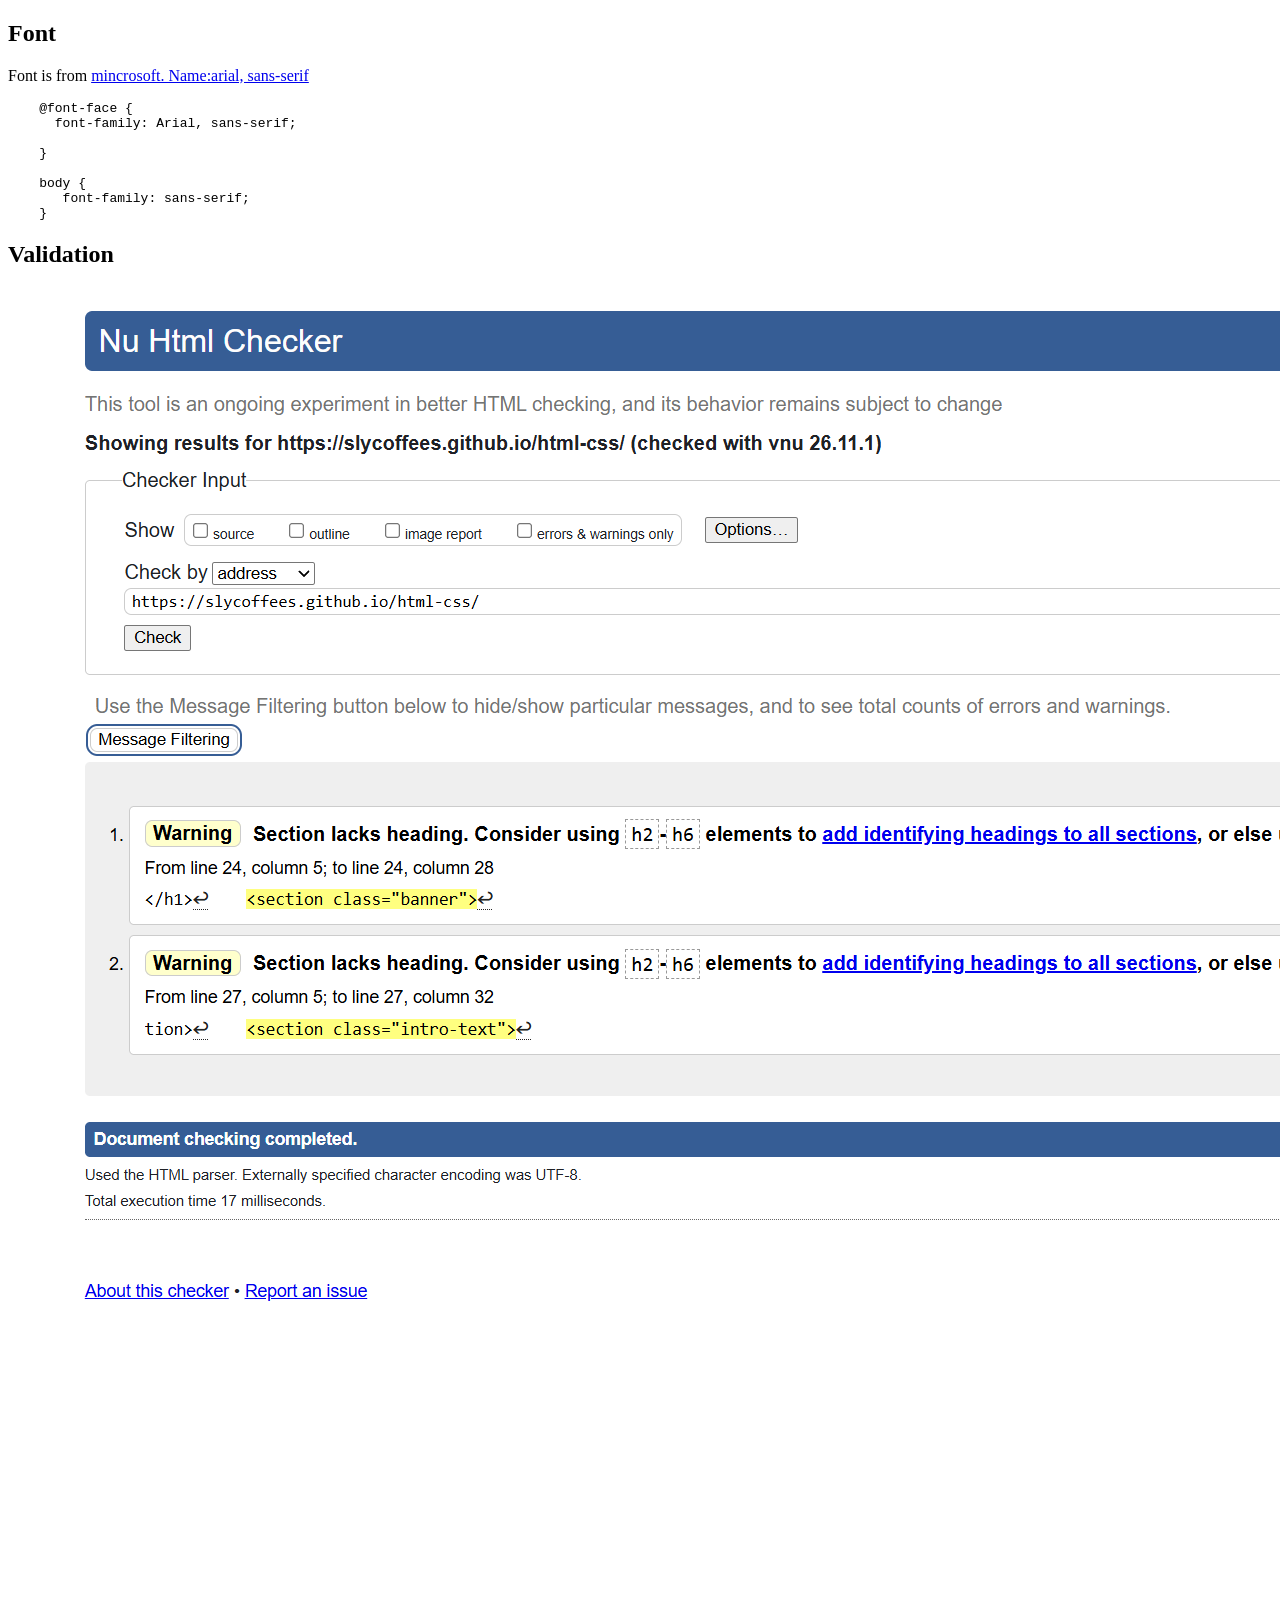
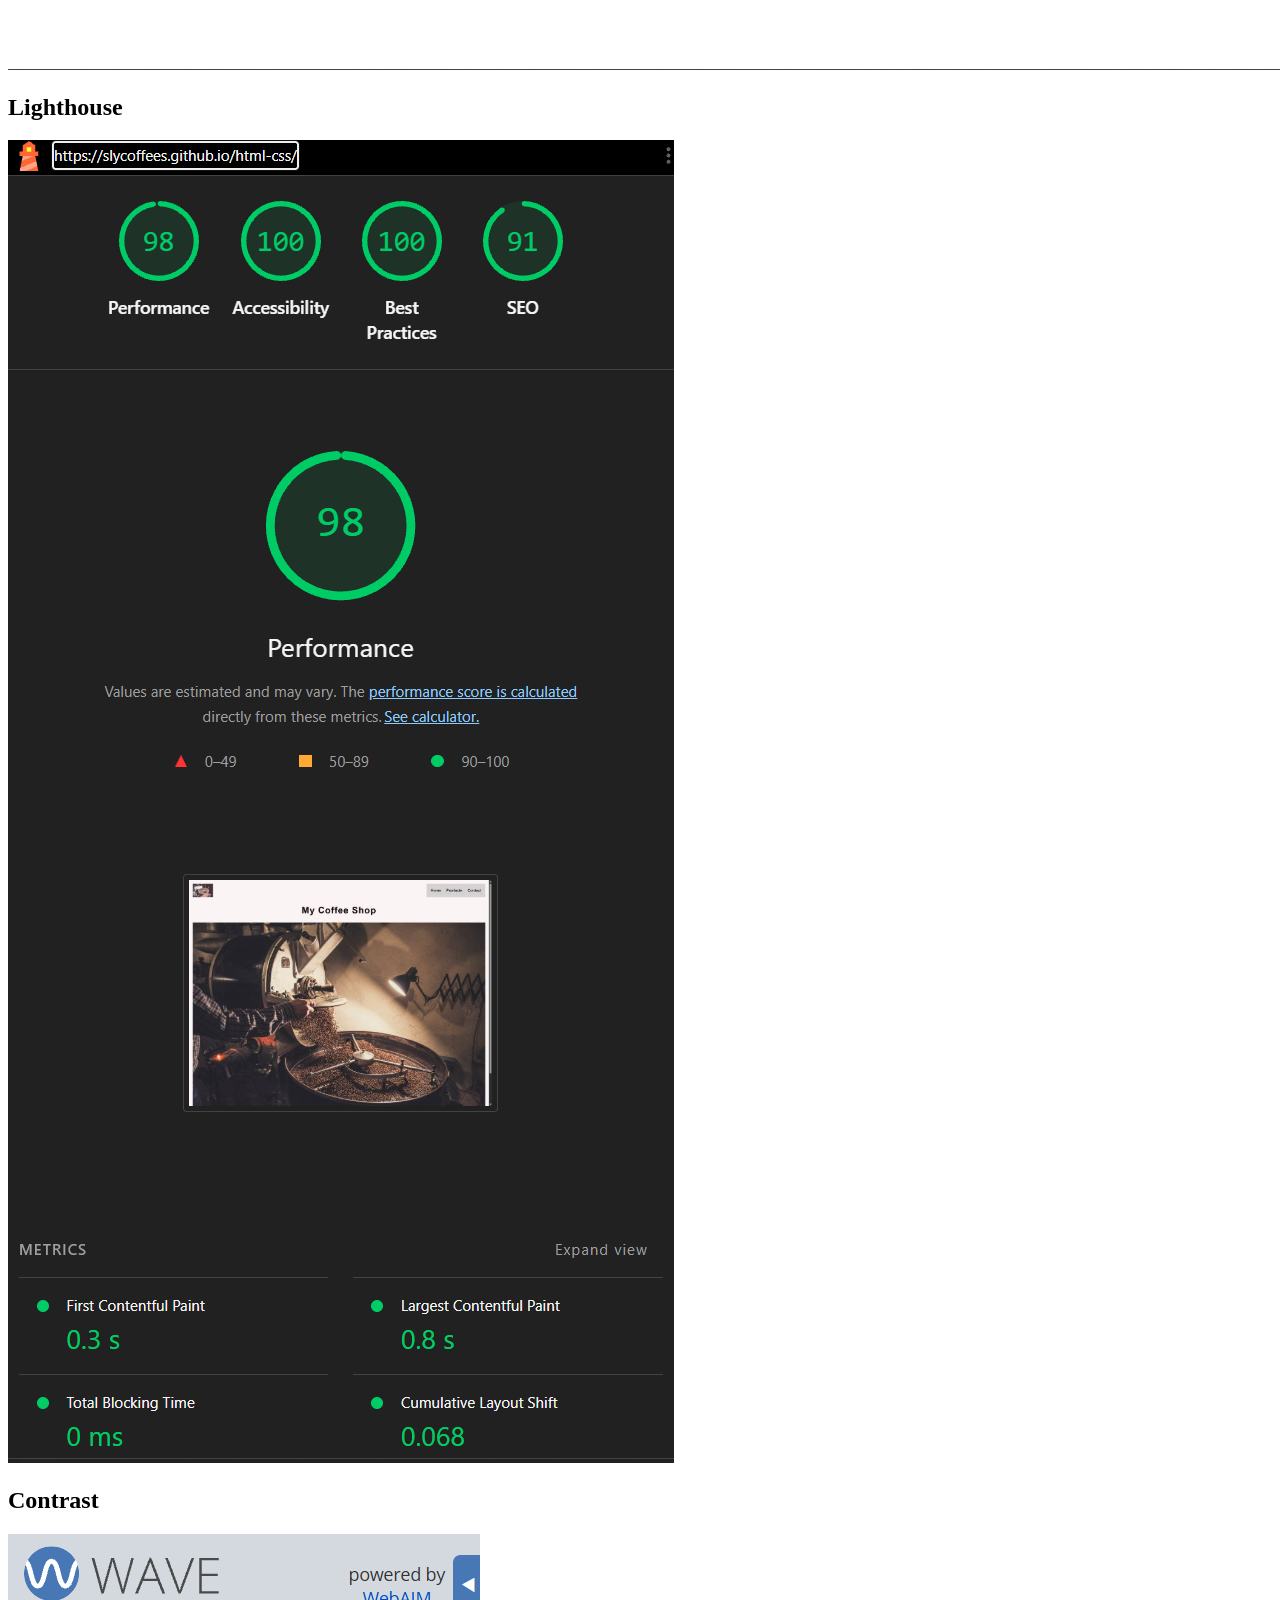
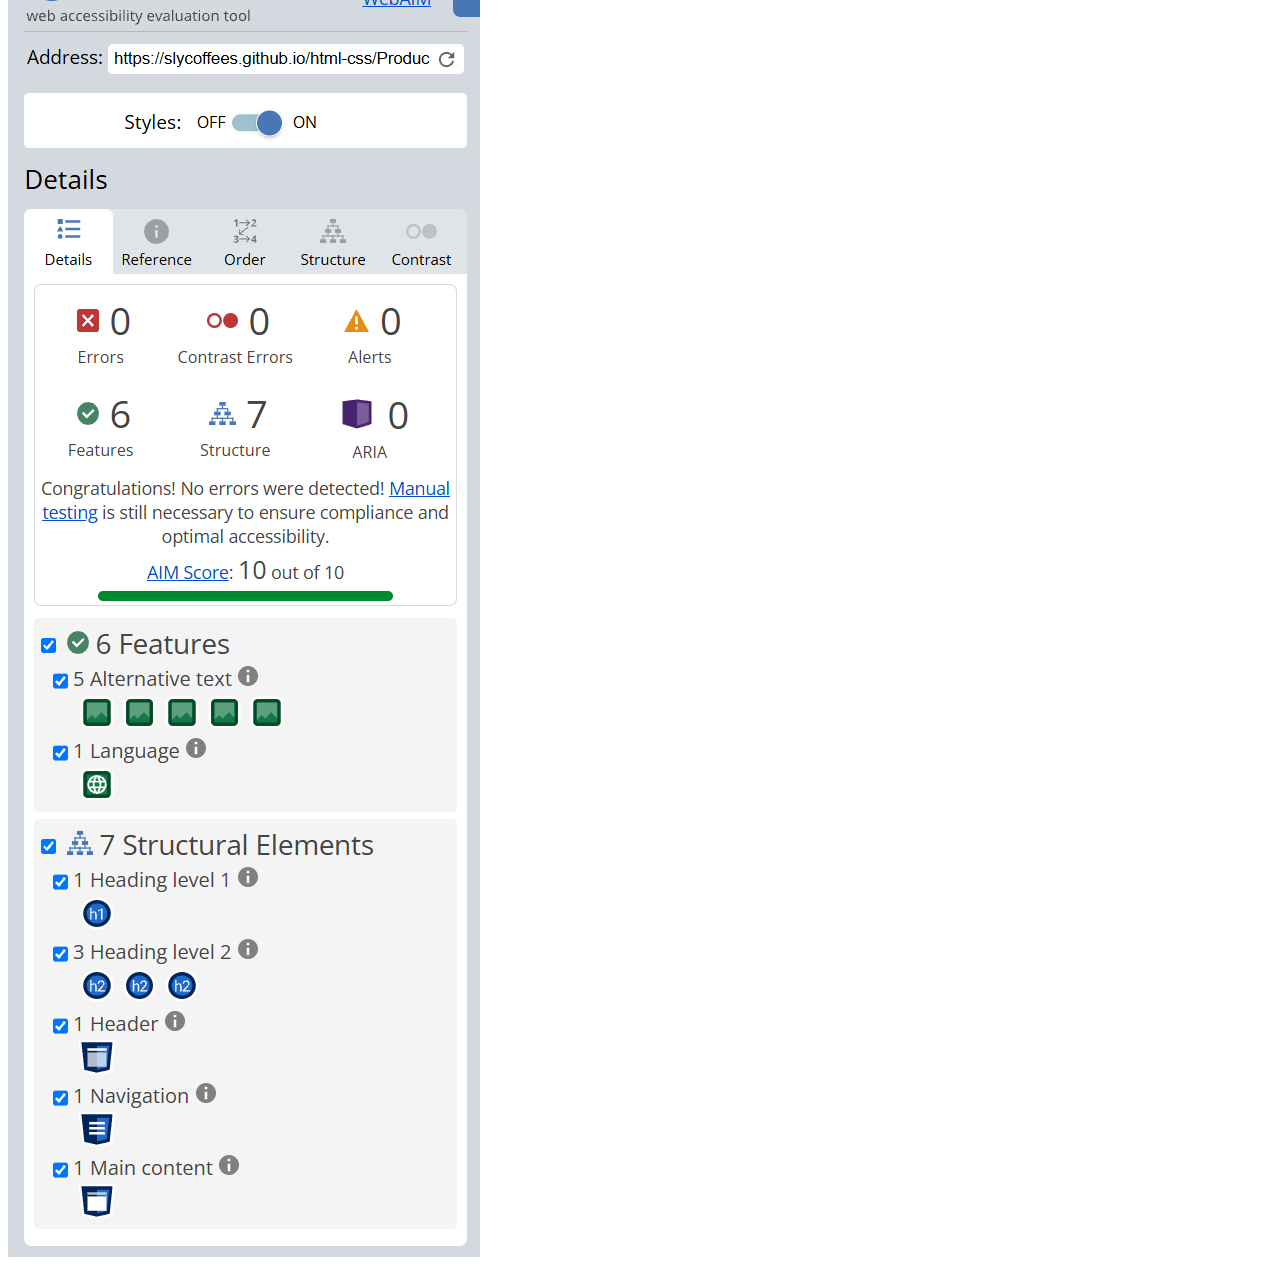
<file: html-css/screenshots.html>
<!DOCTYPE html>
<html lang="en">
  <head>
    <meta charset="UTF-8" />
    <title>Results</title>
  </head>
  <body>
    <h2>Font</h2>
    <p>
      Font is from
      <a href="https://fonts.google.com/specimen/Whatever"
        >mincrosoft. Name:arial, sans-serif</a
      >
    </p>
    <pre>
    @font-face {
      font-family: Arial, sans-serif;
    
    }

    body {
       font-family: sans-serif;
    }
</pre
    >
    <h2>Validation</h2>
    <p>
      <img src="img/validator.png" alt="valid" />
    </p>
    <h2>Lighthouse</h2>
    <p>
      <img src="img/lighthouse.png" alt="lighthouse" />
    </p>
    <h2>Contrast</h2>
    <p>
      <img src="img/contrast.png" alt="contrast" />
    </p>
  </body>
</html>
</file>
